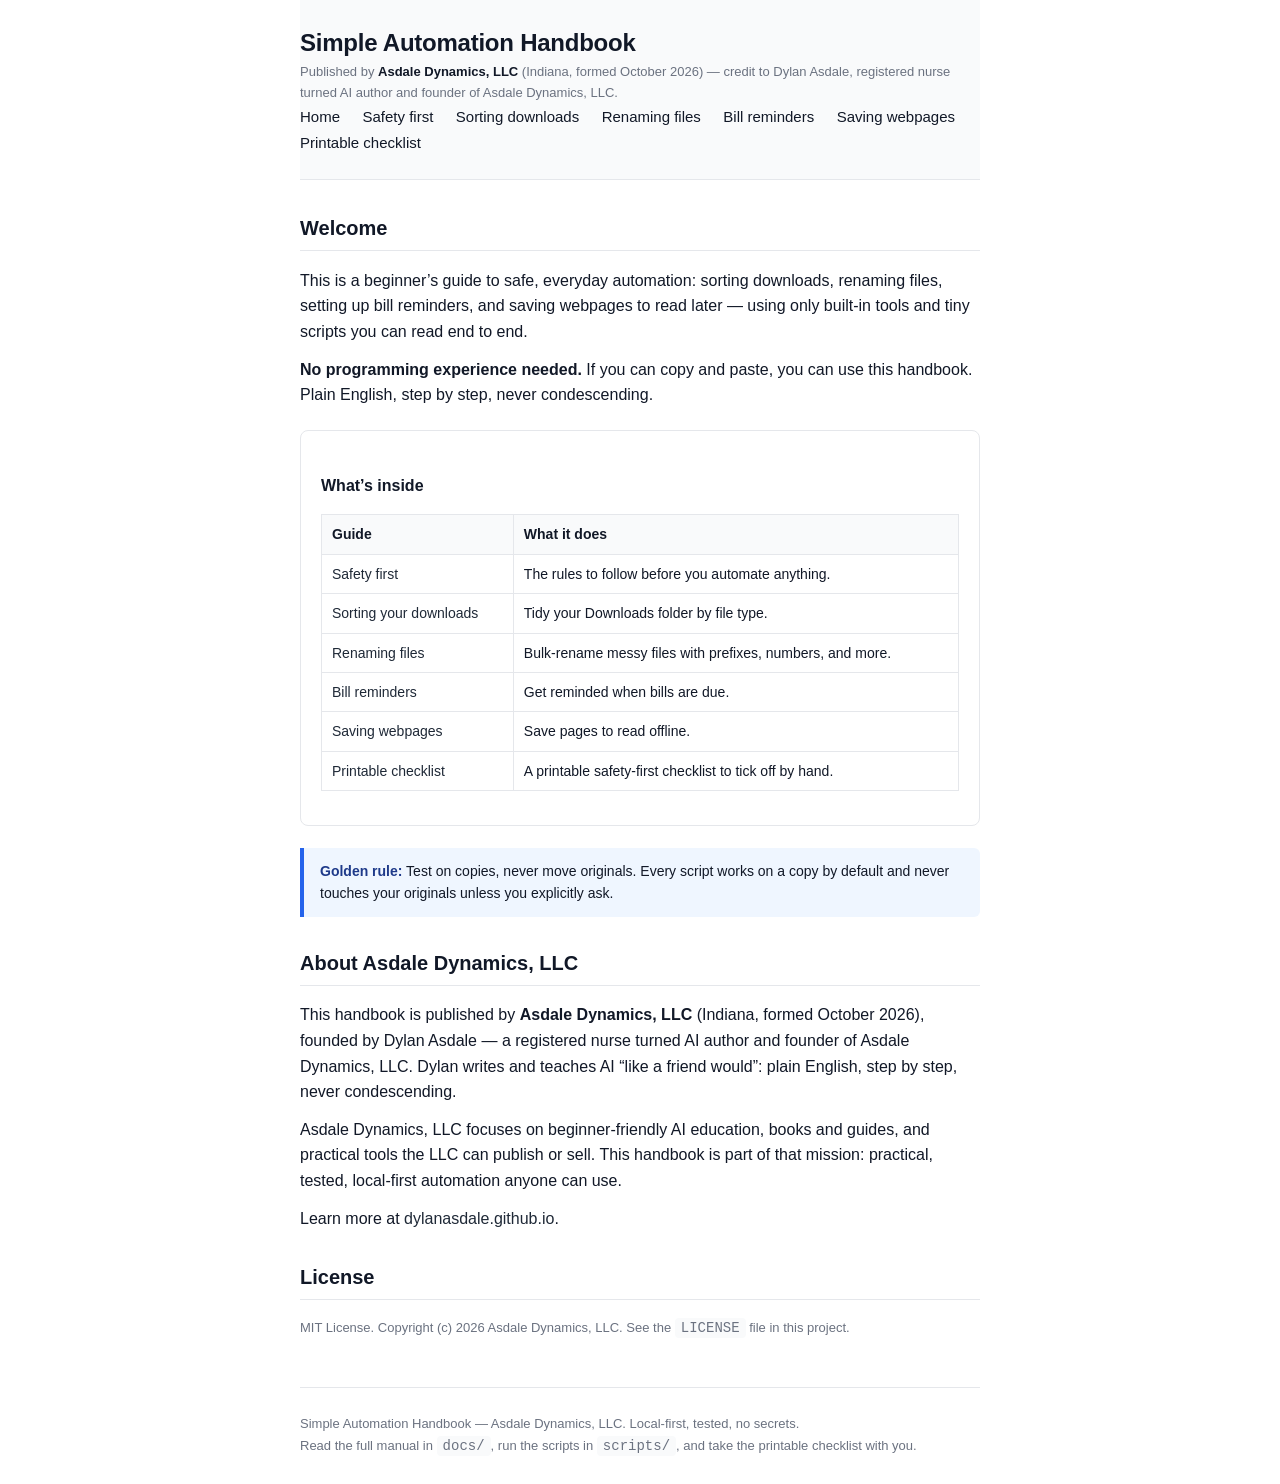
<file: static/index.html>
<!DOCTYPE html>
<html lang="en">
<head>
<meta charset="UTF-8">
<meta name="viewport" content="width=device-width, initial-scale=1.0">
<title>Simple Automation Handbook — Asdale Dynamics, LLC</title>
<link rel="stylesheet" href="style.css">
</head>
<body>
<div class="wrap">
<header>
  <h1>Simple Automation Handbook</h1>
  <div class="credit">Published by <strong>Asdale Dynamics, LLC</strong> (Indiana, formed October 2026) &mdash; credit to Dylan Asdale, registered nurse turned AI author and founder of Asdale Dynamics, LLC.</div>
  <nav>
    <a href="#">Home</a>
    <a href="safety.html">Safety first</a>
    <a href="sorting-downloads.html">Sorting downloads</a>
    <a href="renaming-files.html">Renaming files</a>
    <a href="bill-reminders.html">Bill reminders</a>
    <a href="saving-webpages.html">Saving webpages</a>
    <a href="checklist.html">Printable checklist</a>
  </nav>
</header>

<main>
<h2>Welcome</h2>
<p>This is a beginner&rsquo;s guide to safe, everyday automation: sorting downloads, renaming files, setting up bill reminders, and saving webpages to read later &mdash; using only built-in tools and tiny scripts you can read end to end.</p>

<p><strong>No programming experience needed.</strong> If you can copy and paste, you can use this handbook. Plain English, step by step, never condescending.</p>

<div class="card">
<h3>What&rsquo;s inside</h3>
<table>
<thead>
<tr><th>Guide</th><th>What it does</th></tr>
</thead>
<tbody>
<tr><td><a href="safety.html">Safety first</a></td><td>The rules to follow before you automate anything.</td></tr>
<tr><td><a href="sorting-downloads.html">Sorting your downloads</a></td><td>Tidy your Downloads folder by file type.</td></tr>
<tr><td><a href="renaming-files.html">Renaming files</a></td><td>Bulk-rename messy files with prefixes, numbers, and more.</td></tr>
<tr><td><a href="bill-reminders.html">Bill reminders</a></td><td>Get reminded when bills are due.</td></tr>
<tr><td><a href="saving-webpages.html">Saving webpages</a></td><td>Save pages to read offline.</td></tr>
<tr><td><a href="checklist.html">Printable checklist</a></td><td>A printable safety-first checklist to tick off by hand.</td></tr>
</tbody>
</table>
</div>

<div class="rule"><b>Golden rule:</b> Test on copies, never move originals. Every script works on a copy by default and never touches your originals unless you explicitly ask.</div>

<h2>About Asdale Dynamics, LLC</h2>
<p>This handbook is published by <strong>Asdale Dynamics, LLC</strong> (Indiana, formed October 2026), founded by Dylan Asdale &mdash; a registered nurse turned AI author and founder of Asdale Dynamics, LLC. Dylan writes and teaches AI &ldquo;like a friend would&rdquo;: plain English, step by step, never condescending.</p>
<p>Asdale Dynamics, LLC focuses on beginner-friendly AI education, books and guides, and practical tools the LLC can publish or sell. This handbook is part of that mission: practical, tested, local-first automation anyone can use.</p>
<p>Learn more at <a href="https://dylanasdale.github.io" target="_blank" rel="noopener">dylanasdale.github.io</a>.</p>

<h2>License</h2>
<p class="small">MIT License. Copyright (c) 2026 Asdale Dynamics, LLC. See the <code>LICENSE</code> file in this project.</p>
</main>

<footer>
Simple Automation Handbook &mdash; Asdale Dynamics, LLC. Local-first, tested, no secrets.<br>
Read the full manual in <code>docs/</code>, run the scripts in <code>scripts/</code>, and take the <a href="checklist.html">printable checklist</a> with you.
</footer>
</div>
</body>
</html>
</file>
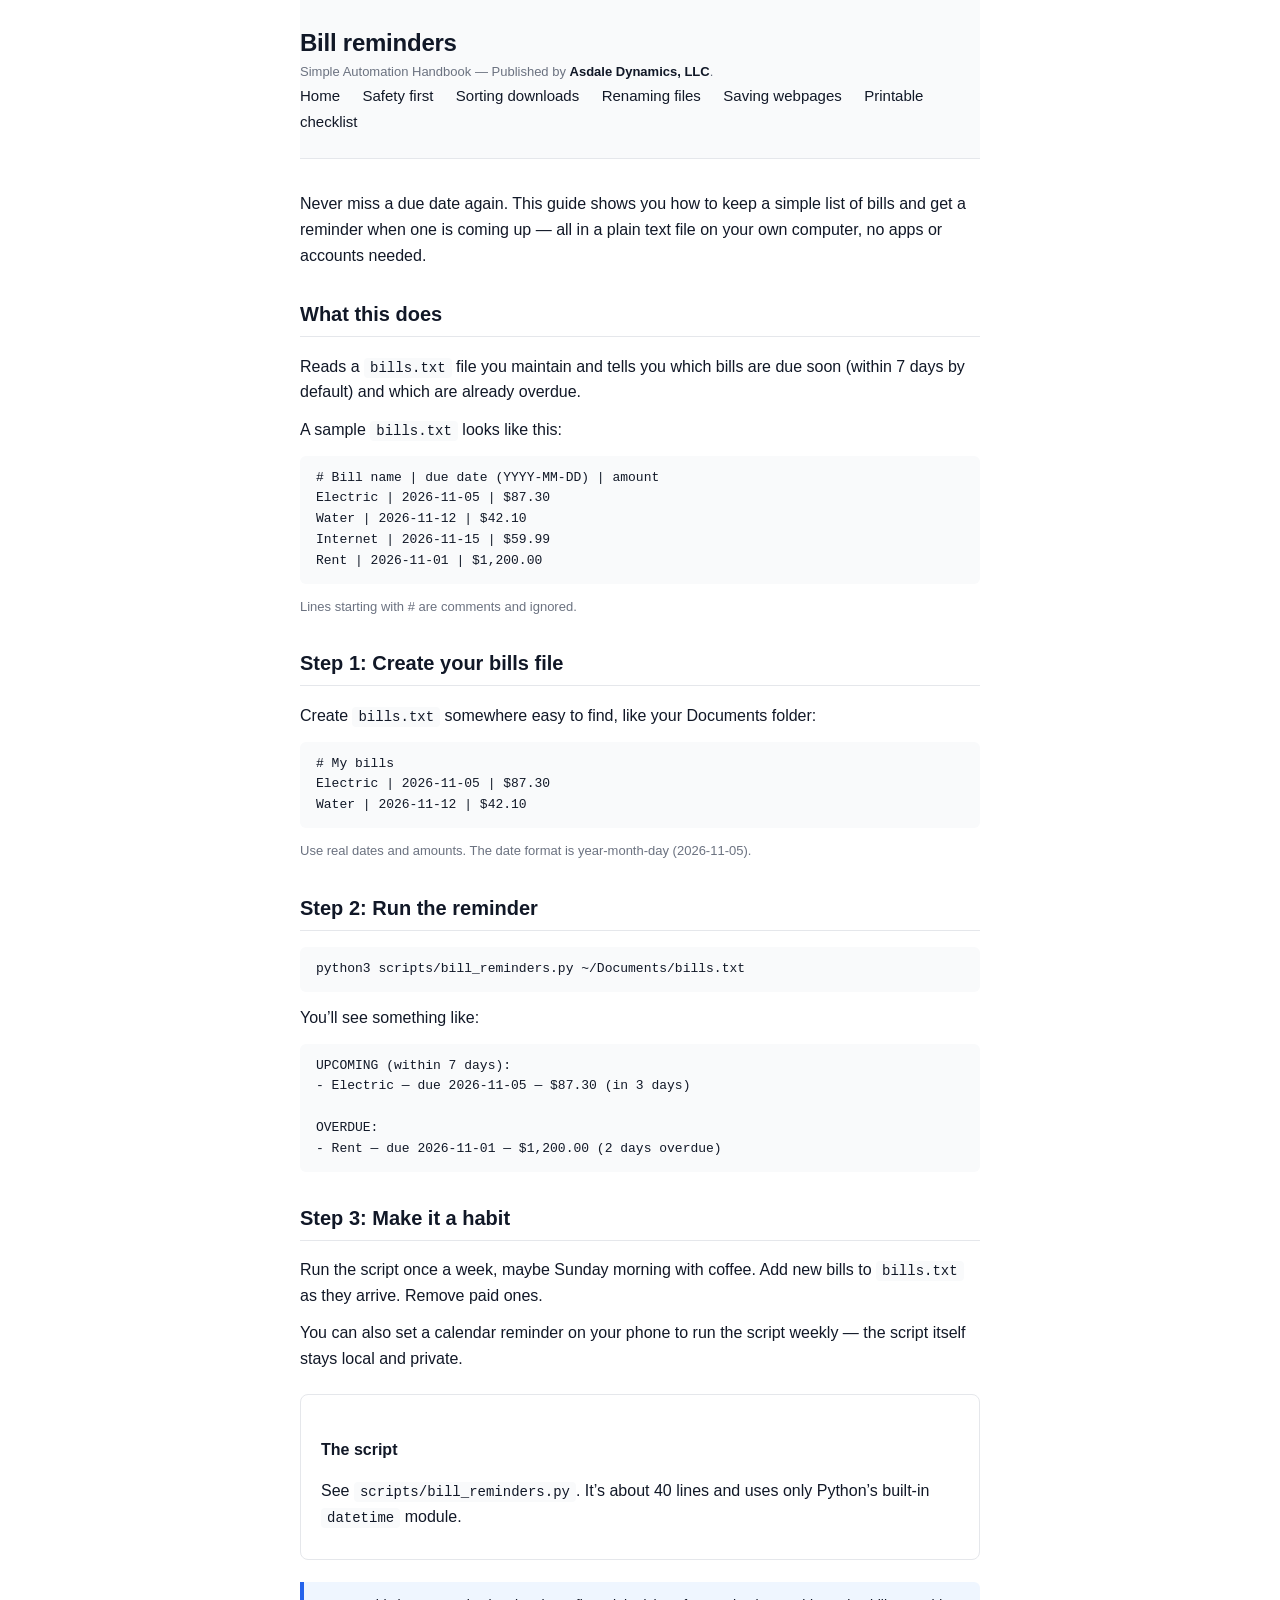
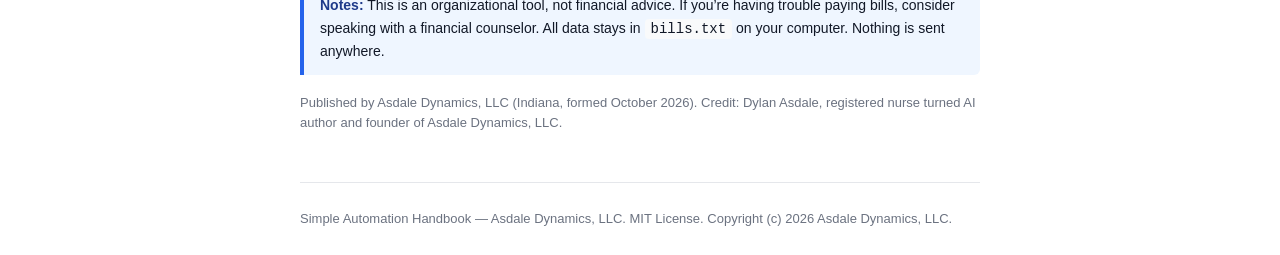
<file: static/bill-reminders.html>
<!DOCTYPE html>
<html lang="en">
<head>
<meta charset="UTF-8">
<meta name="viewport" content="width=device-width, initial-scale=1.0">
<title>Bill reminders — Simple Automation Handbook</title>
<link rel="stylesheet" href="style.css">
</head>
<body>
<div class="wrap">
<header>
  <h1>Bill reminders</h1>
  <div class="credit">Simple Automation Handbook &mdash; Published by <strong>Asdale Dynamics, LLC</strong>.</div>
  <nav>
    <a href="index.html">Home</a>
    <a href="safety.html">Safety first</a>
    <a href="sorting-downloads.html">Sorting downloads</a>
    <a href="renaming-files.html">Renaming files</a>
    <a href="saving-webpages.html">Saving webpages</a>
    <a href="checklist.html">Printable checklist</a>
  </nav>
</header>

<main>
<p>Never miss a due date again. This guide shows you how to keep a simple list of bills and get a reminder when one is coming up &mdash; all in a plain text file on your own computer, no apps or accounts needed.</p>

<h2>What this does</h2>
<p>Reads a <code>bills.txt</code> file you maintain and tells you which bills are due soon (within 7 days by default) and which are already overdue.</p>

<p>A sample <code>bills.txt</code> looks like this:</p>
<pre><code># Bill name | due date (YYYY-MM-DD) | amount
Electric | 2026-11-05 | $87.30
Water | 2026-11-12 | $42.10
Internet | 2026-11-15 | $59.99
Rent | 2026-11-01 | $1,200.00</code></pre>
<p class="small">Lines starting with # are comments and ignored.</p>

<h2>Step 1: Create your bills file</h2>
<p>Create <code>bills.txt</code> somewhere easy to find, like your Documents folder:</p>
<pre><code># My bills
Electric | 2026-11-05 | $87.30
Water | 2026-11-12 | $42.10</code></pre>
<p class="small">Use real dates and amounts. The date format is year-month-day (2026-11-05).</p>

<h2>Step 2: Run the reminder</h2>
<pre><code>python3 scripts/bill_reminders.py ~/Documents/bills.txt</code></pre>
<p>You&rsquo;ll see something like:</p>
<pre><code>UPCOMING (within 7 days):
- Electric — due 2026-11-05 — $87.30 (in 3 days)

OVERDUE:
- Rent — due 2026-11-01 — $1,200.00 (2 days overdue)</code></pre>

<h2>Step 3: Make it a habit</h2>
<p>Run the script once a week, maybe Sunday morning with coffee. Add new bills to <code>bills.txt</code> as they arrive. Remove paid ones.</p>
<p>You can also set a calendar reminder on your phone to run the script weekly &mdash; the script itself stays local and private.</p>

<div class="card">
<h3>The script</h3>
<p>See <code>scripts/bill_reminders.py</code>. It&rsquo;s about 40 lines and uses only Python&rsquo;s built-in <code>datetime</code> module.</p>
</div>

<div class="rule"><b>Notes:</b> This is an organizational tool, not financial advice. If you&rsquo;re having trouble paying bills, consider speaking with a financial counselor. All data stays in <code>bills.txt</code> on your computer. Nothing is sent anywhere.</div>

<p class="small">Published by Asdale Dynamics, LLC (Indiana, formed October 2026). Credit: Dylan Asdale, registered nurse turned AI author and founder of Asdale Dynamics, LLC.</p>
</main>

<footer>
Simple Automation Handbook &mdash; Asdale Dynamics, LLC. MIT License. Copyright (c) 2026 Asdale Dynamics, LLC.
</footer>
</div>
</body>
</html>
</file>
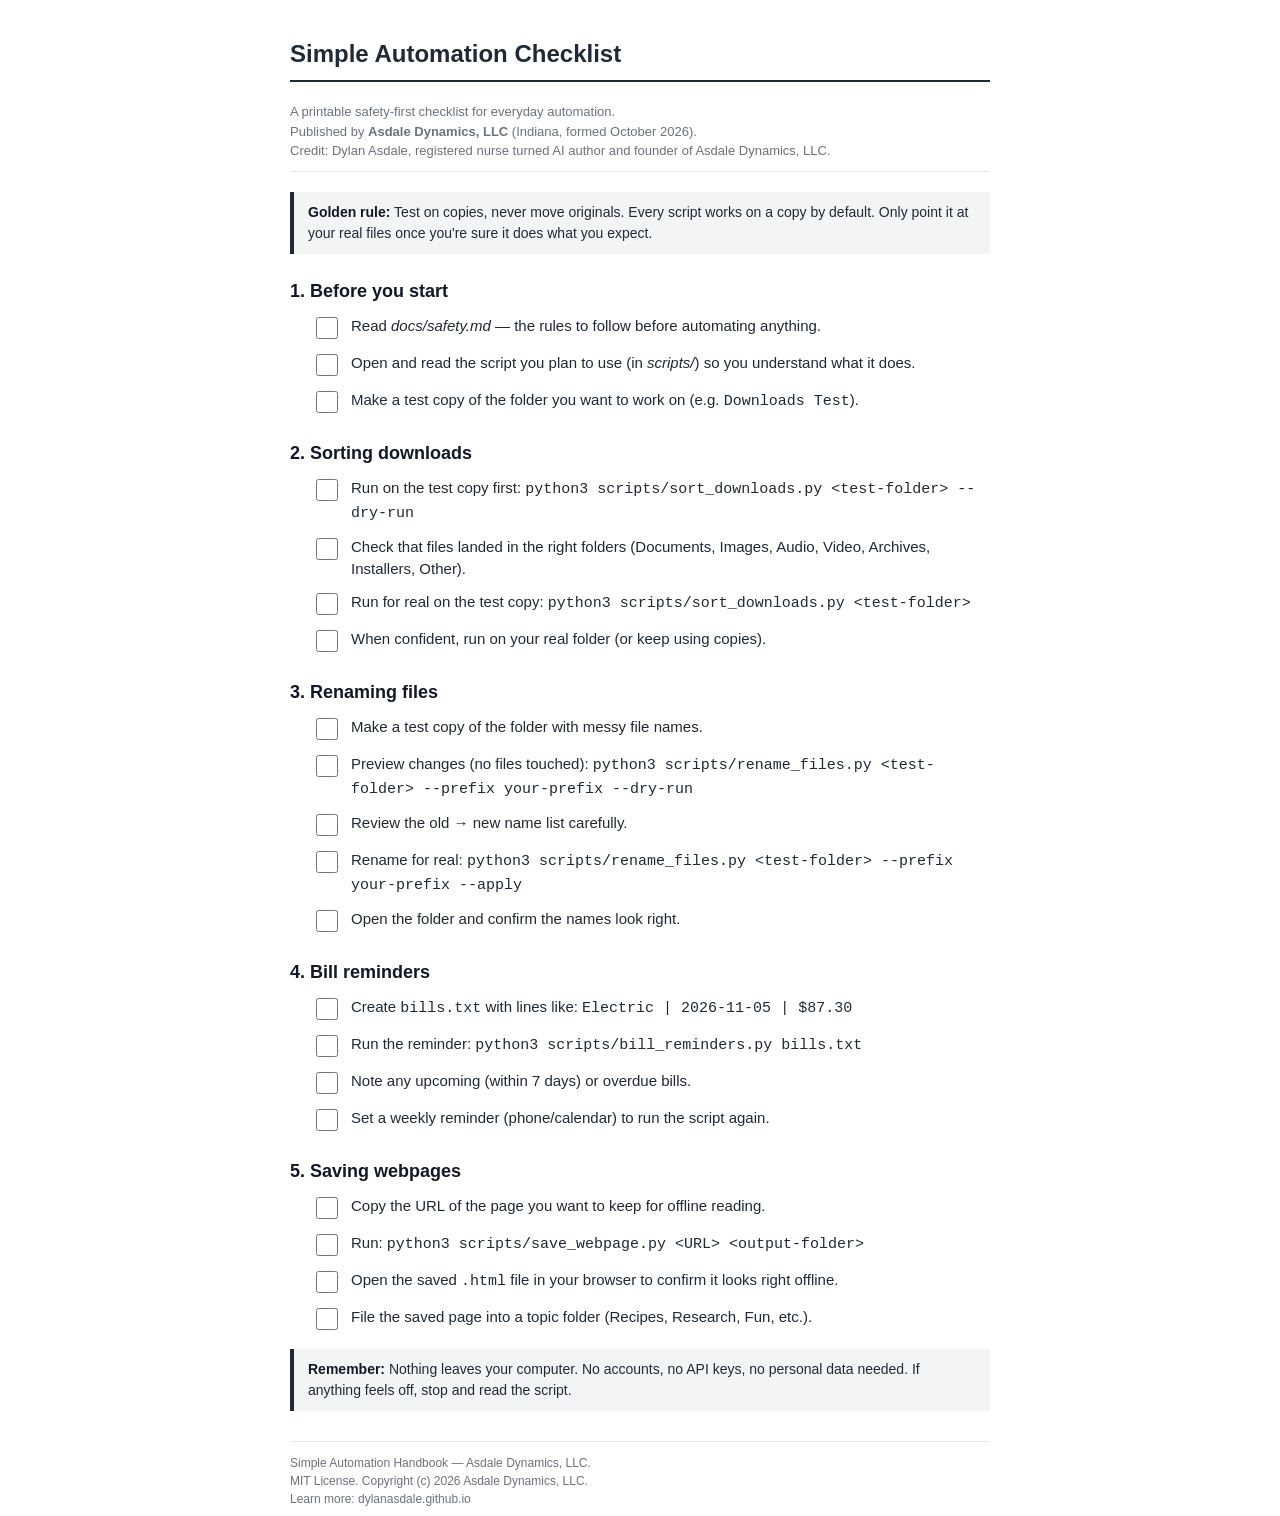
<file: static/checklist.html>
<!DOCTYPE html>
<html lang="en">
<head>
<meta charset="UTF-8">
<meta name="viewport" content="width=device-width, initial-scale=1.0">
<title>Simple Automation Checklist — Asdale Dynamics, LLC</title>
<style>
  @page { size: Letter; margin: 2cm; }
  body { font-family: -apple-system, BlinkMacSystemFont, "Segoe UI", Roboto, Helvetica, Arial, sans-serif; line-height: 1.5; color: #1f2937; max-width: 700px; margin: 0 auto; padding: 20px; }
  h1 { font-size: 24px; border-bottom: 2px solid #1f2937; padding-bottom: 8px; margin-bottom: 20px; }
  h2 { font-size: 18px; margin-top: 24px; margin-bottom: 10px; color: #111827; }
  .meta { font-size: 13px; color: #6b7280; margin-bottom: 20px; border-bottom: 1px solid #e5e7eb; padding-bottom: 10px; }
  ul { margin: 8px 0 16px 0; padding-left: 22px; }
  li { margin: 6px 0; }
  .task { display: flex; align-items: flex-start; gap: 10px; margin: 10px 0; page-break-inside: avoid; }
  .checkbox { width: 22px; height: 22px; border: 2px solid #1f2937; border-radius: 4px; flex-shrink: 0; margin-top: 2px; }
  .label { font-size: 15px; }
  .label b { color: #111827; }
  .note { font-size: 13px; color: #6b7280; margin-left: 2px; }
  .rule { background: #f3f4f6; border-left: 4px solid #1f2937; padding: 10px 14px; margin: 14px 0; font-size: 14px; page-break-inside: avoid; }
  .rule b { color: #111827; }
  footer { margin-top: 30px; padding-top: 12px; border-top: 1px solid #e5e7eb; font-size: 12px; color: #6b7280; }
  @media print {
    body { padding: 0; }
    .noprint { display: none; }
  }
  .noprint { margin-top: 20px; padding: 12px; background: #eff6ff; border: 1px solid #bfdbfe; border-radius: 6px; font-size: 13px; }
</style>
</head>
<body>

<h1>Simple Automation Checklist</h1>
<p class="meta">A printable safety-first checklist for everyday automation.<br>
Published by <strong>Asdale Dynamics, LLC</strong> (Indiana, formed October 2026).<br>
Credit: Dylan Asdale, registered nurse turned AI author and founder of Asdale Dynamics, LLC.</p>

<div class="rule"><b>Golden rule:</b> Test on copies, never move originals. Every script works on a copy by default. Only point it at your real files once you're sure it does what you expect.</div>

<h2>1. Before you start</h2>
<ul>
  <li class="task"><input type="checkbox" class="checkbox"><span class="label">Read <em>docs/safety.md</em> — the rules to follow before automating anything.</span></li>
  <li class="task"><input type="checkbox" class="checkbox"><span class="label">Open and read the script you plan to use (in <em>scripts/</em>) so you understand what it does.</span></li>
  <li class="task"><input type="checkbox" class="checkbox"><span class="label">Make a test copy of the folder you want to work on (e.g. <code>Downloads Test</code>).</span></li>
</ul>

<h2>2. Sorting downloads</h2>
<ul>
  <li class="task"><input type="checkbox" class="checkbox"><span class="label">Run on the test copy first: <code>python3 scripts/sort_downloads.py &lt;test-folder&gt; --dry-run</code></span></li>
  <li class="task"><input type="checkbox" class="checkbox"><span class="label">Check that files landed in the right folders (Documents, Images, Audio, Video, Archives, Installers, Other).</span></li>
  <li class="task"><input type="checkbox" class="checkbox"><span class="label">Run for real on the test copy: <code>python3 scripts/sort_downloads.py &lt;test-folder&gt;</code></span></li>
  <li class="task"><input type="checkbox" class="checkbox"><span class="label">When confident, run on your real folder (or keep using copies).</span></li>
</ul>

<h2>3. Renaming files</h2>
<ul>
  <li class="task"><input type="checkbox" class="checkbox"><span class="label">Make a test copy of the folder with messy file names.</span></li>
  <li class="task"><input type="checkbox" class="checkbox"><span class="label">Preview changes (no files touched): <code>python3 scripts/rename_files.py &lt;test-folder&gt; --prefix your-prefix --dry-run</code></span></li>
  <li class="task"><input type="checkbox" class="checkbox"><span class="label">Review the old → new name list carefully.</span></li>
  <li class="task"><input type="checkbox" class="checkbox"><span class="label">Rename for real: <code>python3 scripts/rename_files.py &lt;test-folder&gt; --prefix your-prefix --apply</code></span></li>
  <li class="task"><input type="checkbox" class="checkbox"><span class="label">Open the folder and confirm the names look right.</span></li>
</ul>

<h2>4. Bill reminders</h2>
<ul>
  <li class="task"><input type="checkbox" class="checkbox"><span class="label">Create <code>bills.txt</code> with lines like: <code>Electric | 2026-11-05 | $87.30</code></span></li>
  <li class="task"><input type="checkbox" class="checkbox"><span class="label">Run the reminder: <code>python3 scripts/bill_reminders.py bills.txt</code></span></li>
  <li class="task"><input type="checkbox" class="checkbox"><span class="label">Note any upcoming (within 7 days) or overdue bills.</span></li>
  <li class="task"><input type="checkbox" class="checkbox"><span class="label">Set a weekly reminder (phone/calendar) to run the script again.</span></li>
</ul>

<h2>5. Saving webpages</h2>
<ul>
  <li class="task"><input type="checkbox" class="checkbox"><span class="label">Copy the URL of the page you want to keep for offline reading.</span></li>
  <li class="task"><input type="checkbox" class="checkbox"><span class="label">Run: <code>python3 scripts/save_webpage.py &lt;URL&gt; &lt;output-folder&gt;</code></span></li>
  <li class="task"><input type="checkbox" class="checkbox"><span class="label">Open the saved <code>.html</code> file in your browser to confirm it looks right offline.</span></li>
  <li class="task"><input type="checkbox" class="checkbox"><span class="label">File the saved page into a topic folder (Recipes, Research, Fun, etc.).</span></li>
</ul>

<div class="rule"><b>Remember:</b> Nothing leaves your computer. No accounts, no API keys, no personal data needed. If anything feels off, stop and read the script.</div>

<footer>
Simple Automation Handbook &mdash; Asdale Dynamics, LLC.<br>
MIT License. Copyright (c) 2026 Asdale Dynamics, LLC.<br>
Learn more: dylanasdale.github.io
</footer>

</body>
</html>
</file>
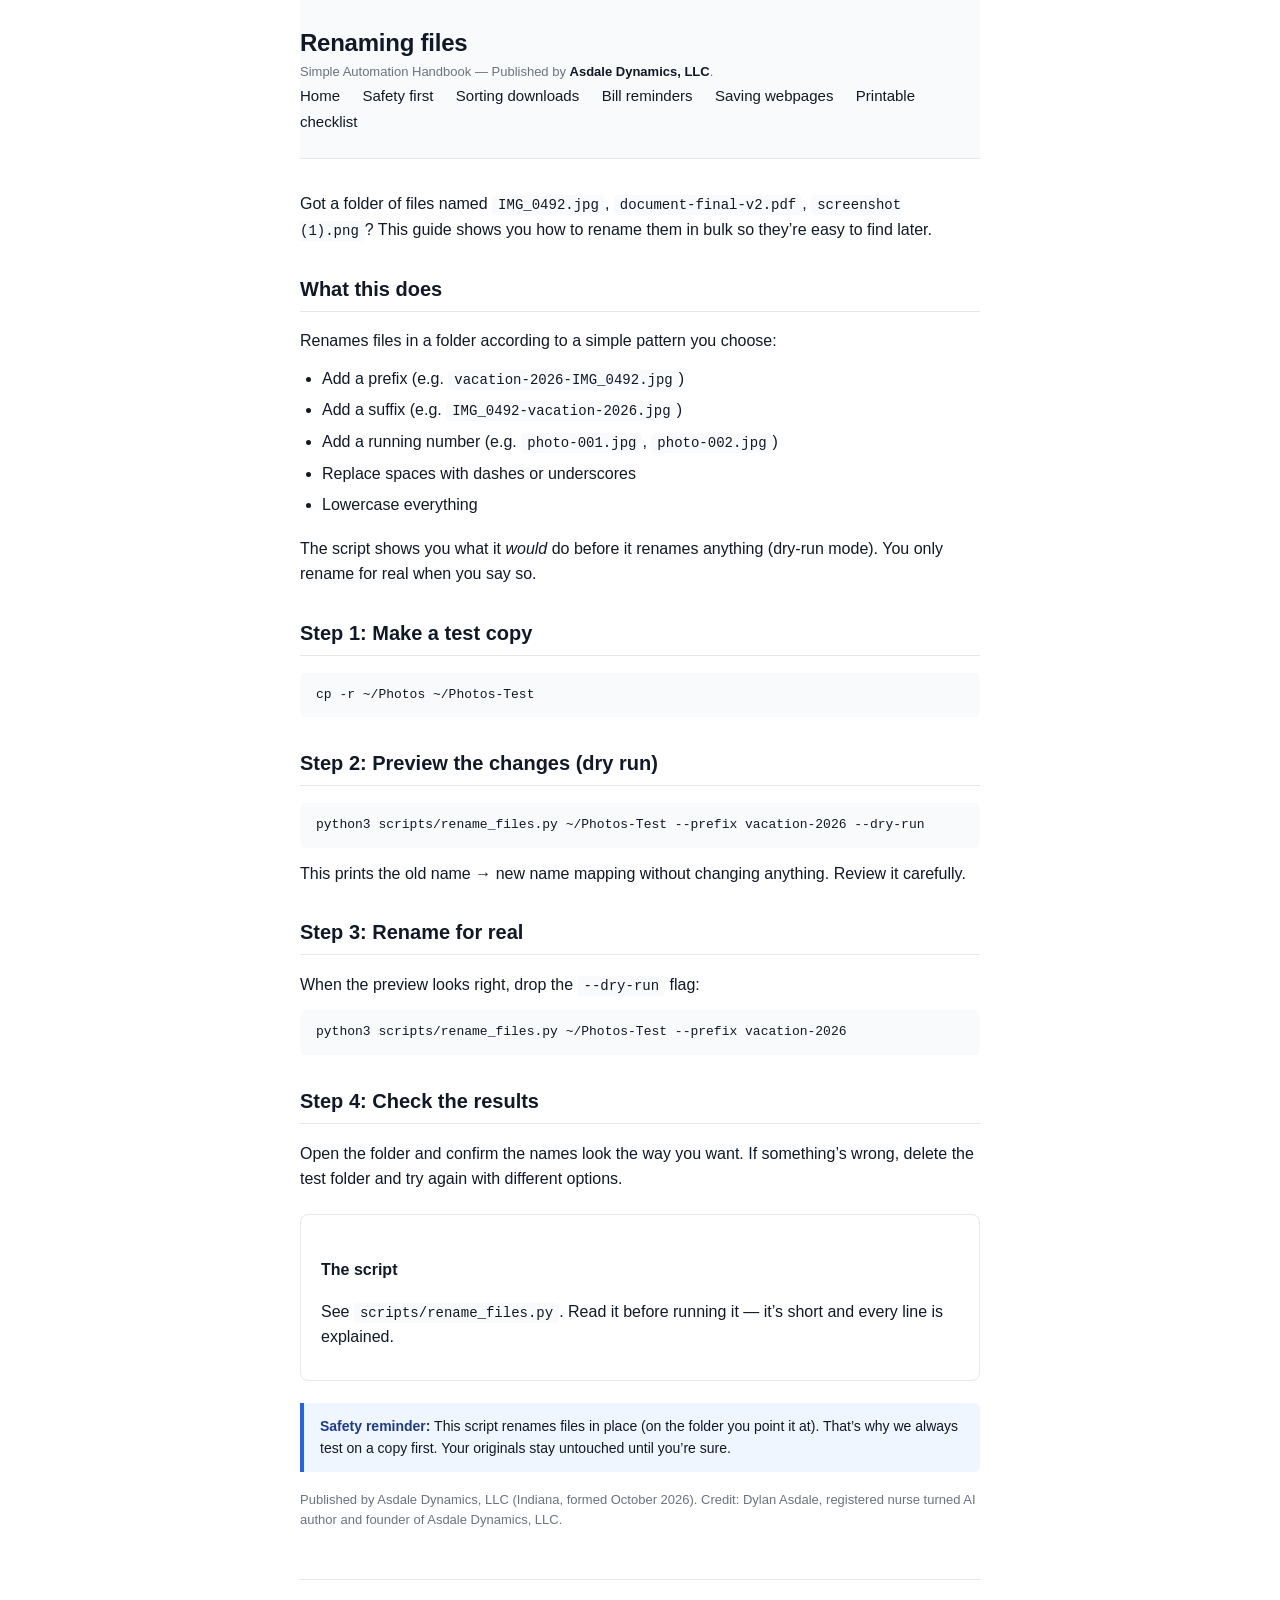
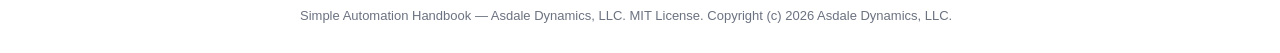
<file: static/renaming-files.html>
<!DOCTYPE html>
<html lang="en">
<head>
<meta charset="UTF-8">
<meta name="viewport" content="width=device-width, initial-scale=1.0">
<title>Renaming files — Simple Automation Handbook</title>
<link rel="stylesheet" href="style.css">
</head>
<body>
<div class="wrap">
<header>
  <h1>Renaming files</h1>
  <div class="credit">Simple Automation Handbook &mdash; Published by <strong>Asdale Dynamics, LLC</strong>.</div>
  <nav>
    <a href="index.html">Home</a>
    <a href="safety.html">Safety first</a>
    <a href="sorting-downloads.html">Sorting downloads</a>
    <a href="bill-reminders.html">Bill reminders</a>
    <a href="saving-webpages.html">Saving webpages</a>
    <a href="checklist.html">Printable checklist</a>
  </nav>
</header>

<main>
<p>Got a folder of files named <code>IMG_0492.jpg</code>, <code>document-final-v2.pdf</code>, <code>screenshot (1).png</code>? This guide shows you how to rename them in bulk so they&rsquo;re easy to find later.</p>

<h2>What this does</h2>
<p>Renames files in a folder according to a simple pattern you choose:</p>
<ul>
<li>Add a prefix (e.g. <code>vacation-2026-IMG_0492.jpg</code>)</li>
<li>Add a suffix (e.g. <code>IMG_0492-vacation-2026.jpg</code>)</li>
<li>Add a running number (e.g. <code>photo-001.jpg</code>, <code>photo-002.jpg</code>)</li>
<li>Replace spaces with dashes or underscores</li>
<li>Lowercase everything</li>
</ul>
<p>The script shows you what it <em>would</em> do before it renames anything (dry-run mode). You only rename for real when you say so.</p>

<h2>Step 1: Make a test copy</h2>
<pre><code>cp -r ~/Photos ~/Photos-Test</code></pre>

<h2>Step 2: Preview the changes (dry run)</h2>
<pre><code>python3 scripts/rename_files.py ~/Photos-Test --prefix vacation-2026 --dry-run</code></pre>
<p>This prints the old name &rarr; new name mapping without changing anything. Review it carefully.</p>

<h2>Step 3: Rename for real</h2>
<p>When the preview looks right, drop the <code>--dry-run</code> flag:</p>
<pre><code>python3 scripts/rename_files.py ~/Photos-Test --prefix vacation-2026</code></pre>

<h2>Step 4: Check the results</h2>
<p>Open the folder and confirm the names look the way you want. If something&rsquo;s wrong, delete the test folder and try again with different options.</p>

<div class="card">
<h3>The script</h3>
<p>See <code>scripts/rename_files.py</code>. Read it before running it &mdash; it&rsquo;s short and every line is explained.</p>
</div>

<div class="rule"><b>Safety reminder:</b> This script renames files in place (on the folder you point it at). That&rsquo;s why we always test on a copy first. Your originals stay untouched until you&rsquo;re sure.</div>

<p class="small">Published by Asdale Dynamics, LLC (Indiana, formed October 2026). Credit: Dylan Asdale, registered nurse turned AI author and founder of Asdale Dynamics, LLC.</p>
</main>

<footer>
Simple Automation Handbook &mdash; Asdale Dynamics, LLC. MIT License. Copyright (c) 2026 Asdale Dynamics, LLC.
</footer>
</div>
</body>
</html>
</file>
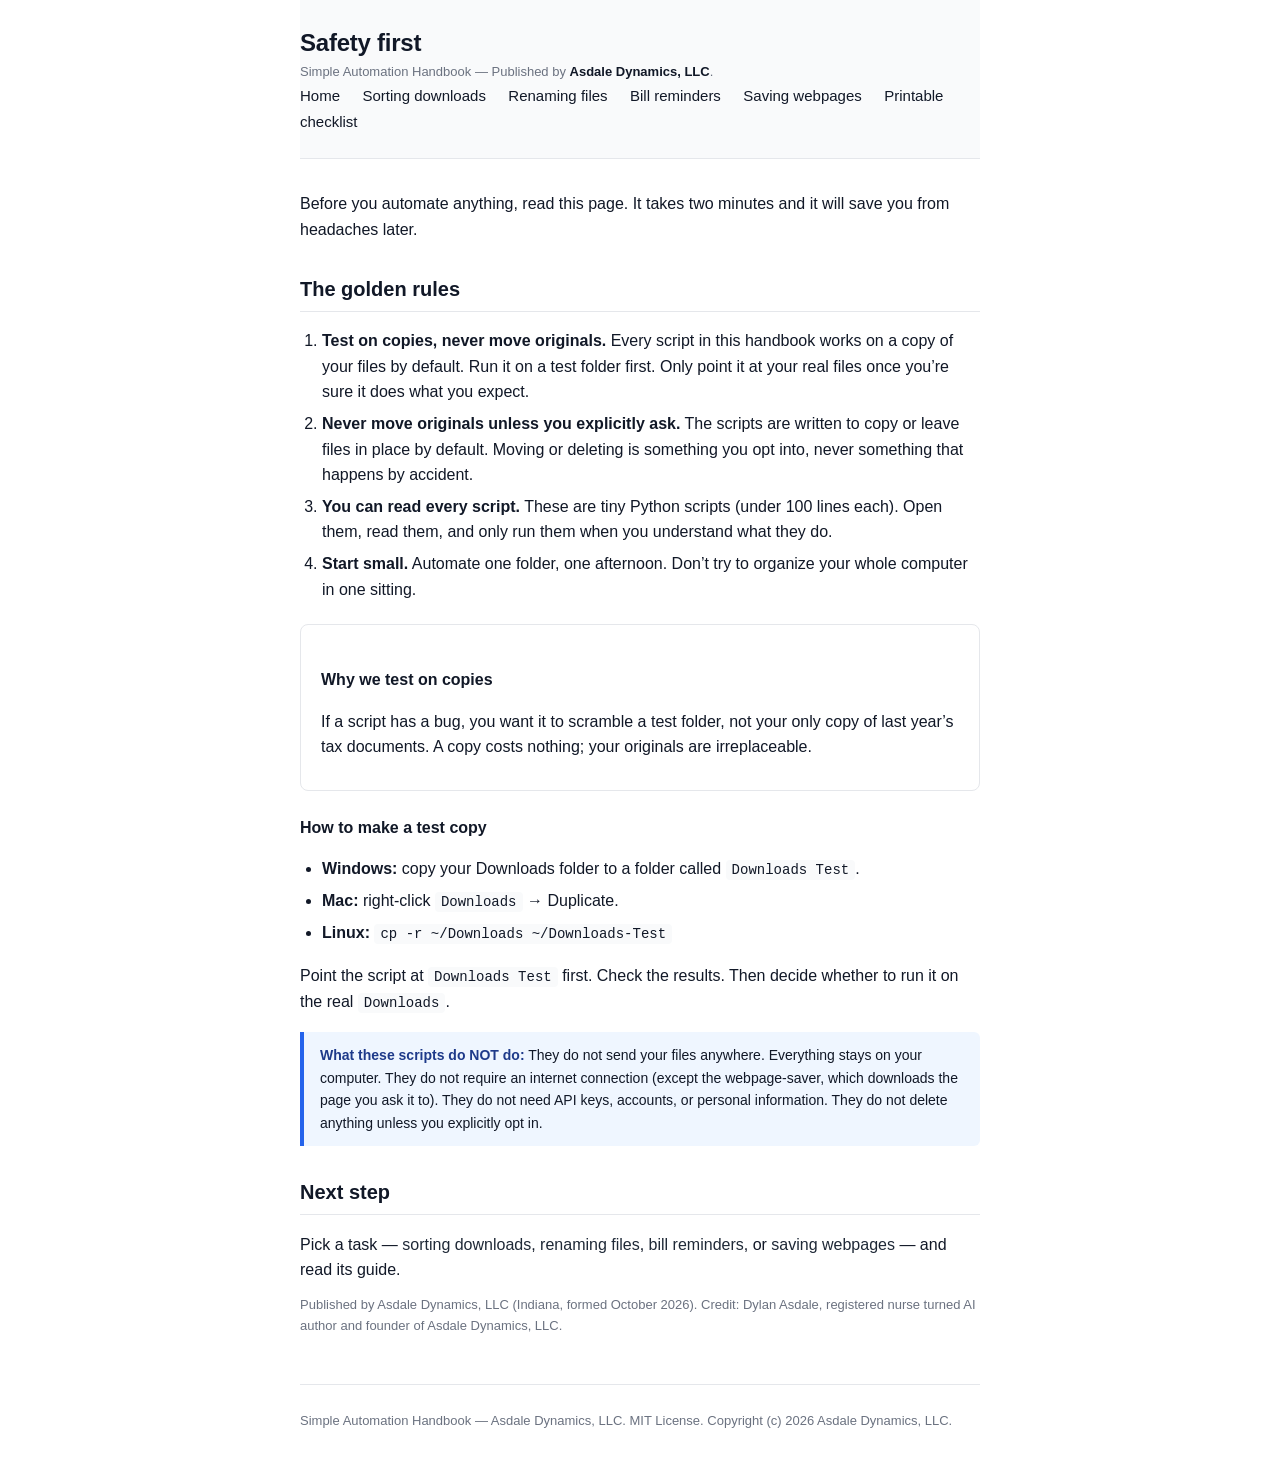
<file: static/safety.html>
<!DOCTYPE html>
<html lang="en">
<head>
<meta charset="UTF-8">
<meta name="viewport" content="width=device-width, initial-scale=1.0">
<title>Safety first — Simple Automation Handbook</title>
<link rel="stylesheet" href="style.css">
</head>
<body>
<div class="wrap">
<header>
  <h1>Safety first</h1>
  <div class="credit">Simple Automation Handbook &mdash; Published by <strong>Asdale Dynamics, LLC</strong>.</div>
  <nav>
    <a href="index.html">Home</a>
    <a href="sorting-downloads.html">Sorting downloads</a>
    <a href="renaming-files.html">Renaming files</a>
    <a href="bill-reminders.html">Bill reminders</a>
    <a href="saving-webpages.html">Saving webpages</a>
    <a href="checklist.html">Printable checklist</a>
  </nav>
</header>

<main>
<p>Before you automate anything, read this page. It takes two minutes and it will save you from headaches later.</p>

<h2>The golden rules</h2>
<ol>
<li><strong>Test on copies, never move originals.</strong> Every script in this handbook works on a copy of your files by default. Run it on a test folder first. Only point it at your real files once you&rsquo;re sure it does what you expect.</li>
<li><strong>Never move originals unless you explicitly ask.</strong> The scripts are written to copy or leave files in place by default. Moving or deleting is something you opt into, never something that happens by accident.</li>
<li><strong>You can read every script.</strong> These are tiny Python scripts (under 100 lines each). Open them, read them, and only run them when you understand what they do.</li>
<li><strong>Start small.</strong> Automate one folder, one afternoon. Don&rsquo;t try to organize your whole computer in one sitting.</li>
</ol>

<div class="card">
<h3>Why we test on copies</h3>
<p>If a script has a bug, you want it to scramble a test folder, not your only copy of last year&rsquo;s tax documents. A copy costs nothing; your originals are irreplaceable.</p>
</div>

<h3>How to make a test copy</h3>
<ul>
<li><strong>Windows:</strong> copy your Downloads folder to a folder called <code>Downloads Test</code>.</li>
<li><strong>Mac:</strong> right-click <code>Downloads</code> &rarr; Duplicate.</li>
<li><strong>Linux:</strong> <code>cp -r ~/Downloads ~/Downloads-Test</code></li>
</ul>
<p>Point the script at <code>Downloads Test</code> first. Check the results. Then decide whether to run it on the real <code>Downloads</code>.</p>

<div class="rule"><b>What these scripts do NOT do:</b> They do not send your files anywhere. Everything stays on your computer. They do not require an internet connection (except the webpage-saver, which downloads the page you ask it to). They do not need API keys, accounts, or personal information. They do not delete anything unless you explicitly opt in.</div>

<h2>Next step</h2>
<p>Pick a task &mdash; <a href="sorting-downloads.html">sorting downloads</a>, <a href="renaming-files.html">renaming files</a>, <a href="bill-reminders.html">bill reminders</a>, or <a href="saving-webpages.html">saving webpages</a> &mdash; and read its guide.</p>
<p class="small">Published by Asdale Dynamics, LLC (Indiana, formed October 2026). Credit: Dylan Asdale, registered nurse turned AI author and founder of Asdale Dynamics, LLC.</p>
</main>

<footer>
Simple Automation Handbook &mdash; Asdale Dynamics, LLC. MIT License. Copyright (c) 2026 Asdale Dynamics, LLC.
</footer>
</div>
</body>
</html>
</file>
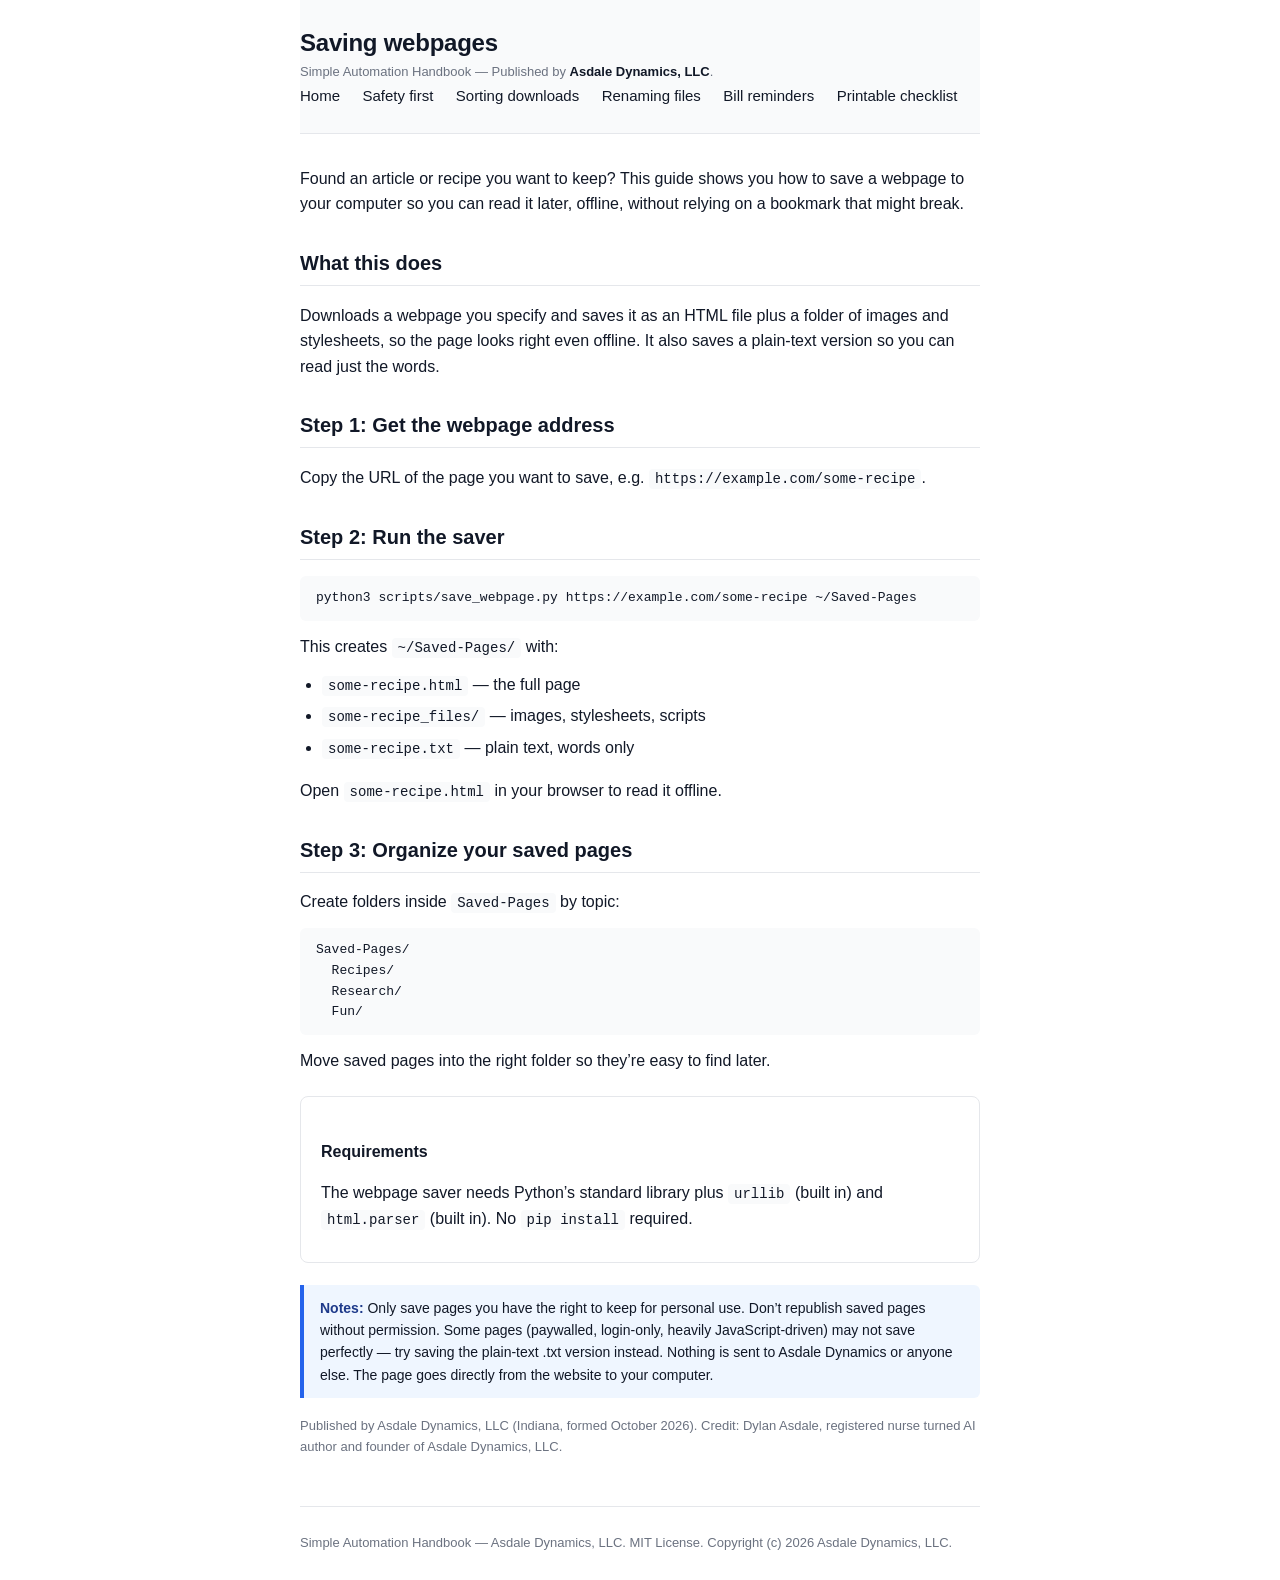
<file: static/saving-webpages.html>
<!DOCTYPE html>
<html lang="en">
<head>
<meta charset="UTF-8">
<meta name="viewport" content="width=device-width, initial-scale=1.0">
<title>Saving webpages — Simple Automation Handbook</title>
<link rel="stylesheet" href="style.css">
</head>
<body>
<div class="wrap">
<header>
  <h1>Saving webpages</h1>
  <div class="credit">Simple Automation Handbook &mdash; Published by <strong>Asdale Dynamics, LLC</strong>.</div>
  <nav>
    <a href="index.html">Home</a>
    <a href="safety.html">Safety first</a>
    <a href="sorting-downloads.html">Sorting downloads</a>
    <a href="renaming-files.html">Renaming files</a>
    <a href="bill-reminders.html">Bill reminders</a>
    <a href="checklist.html">Printable checklist</a>
  </nav>
</header>

<main>
<p>Found an article or recipe you want to keep? This guide shows you how to save a webpage to your computer so you can read it later, offline, without relying on a bookmark that might break.</p>

<h2>What this does</h2>
<p>Downloads a webpage you specify and saves it as an HTML file plus a folder of images and stylesheets, so the page looks right even offline. It also saves a plain-text version so you can read just the words.</p>

<h2>Step 1: Get the webpage address</h2>
<p>Copy the URL of the page you want to save, e.g. <code>https://example.com/some-recipe</code>.</p>

<h2>Step 2: Run the saver</h2>
<pre><code>python3 scripts/save_webpage.py https://example.com/some-recipe ~/Saved-Pages</code></pre>
<p>This creates <code>~/Saved-Pages/</code> with:</p>
<ul>
<li><code>some-recipe.html</code> &mdash; the full page</li>
<li><code>some-recipe_files/</code> &mdash; images, stylesheets, scripts</li>
<li><code>some-recipe.txt</code> &mdash; plain text, words only</li>
</ul>
<p>Open <code>some-recipe.html</code> in your browser to read it offline.</p>

<h2>Step 3: Organize your saved pages</h2>
<p>Create folders inside <code>Saved-Pages</code> by topic:</p>
<pre><code>Saved-Pages/
  Recipes/
  Research/
  Fun/</code></pre>
<p>Move saved pages into the right folder so they&rsquo;re easy to find later.</p>

<div class="card">
<h3>Requirements</h3>
<p>The webpage saver needs Python&rsquo;s standard library plus <code>urllib</code> (built in) and <code>html.parser</code> (built in). No <code>pip install</code> required.</p>
</div>

<div class="rule"><b>Notes:</b> Only save pages you have the right to keep for personal use. Don&rsquo;t republish saved pages without permission. Some pages (paywalled, login-only, heavily JavaScript-driven) may not save perfectly &mdash; try saving the plain-text .txt version instead. Nothing is sent to Asdale Dynamics or anyone else. The page goes directly from the website to your computer.</div>

<p class="small">Published by Asdale Dynamics, LLC (Indiana, formed October 2026). Credit: Dylan Asdale, registered nurse turned AI author and founder of Asdale Dynamics, LLC.</p>
</main>

<footer>
Simple Automation Handbook &mdash; Asdale Dynamics, LLC. MIT License. Copyright (c) 2026 Asdale Dynamics, LLC.
</footer>
</div>
</body>
</html>
</file>
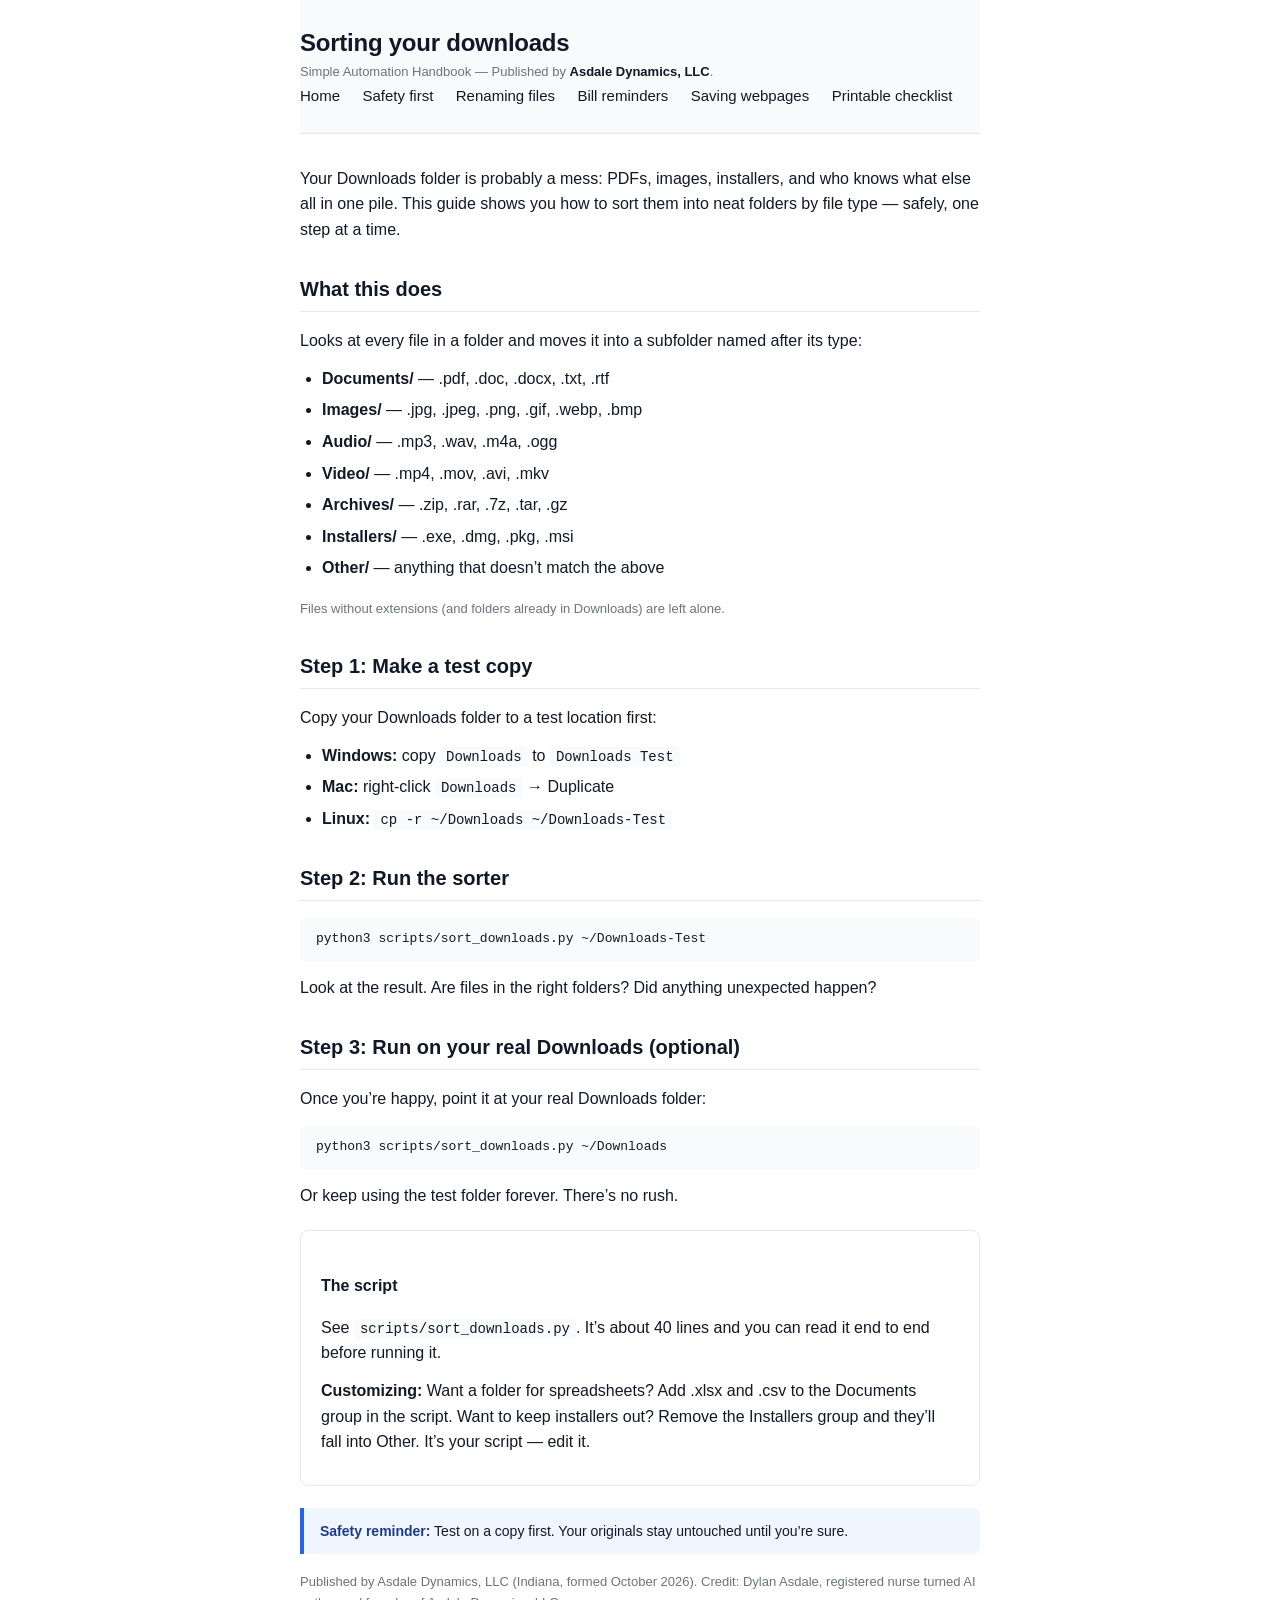
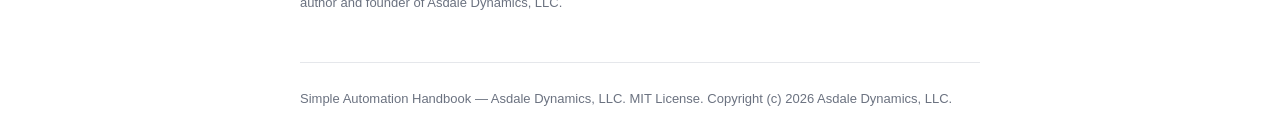
<file: static/sorting-downloads.html>
<!DOCTYPE html>
<html lang="en">
<head>
<meta charset="UTF-8">
<meta name="viewport" content="width=device-width, initial-scale=1.0">
<title>Sorting downloads — Simple Automation Handbook</title>
<link rel="stylesheet" href="style.css">
</head>
<body>
<div class="wrap">
<header>
  <h1>Sorting your downloads</h1>
  <div class="credit">Simple Automation Handbook &mdash; Published by <strong>Asdale Dynamics, LLC</strong>.</div>
  <nav>
    <a href="index.html">Home</a>
    <a href="safety.html">Safety first</a>
    <a href="renaming-files.html">Renaming files</a>
    <a href="bill-reminders.html">Bill reminders</a>
    <a href="saving-webpages.html">Saving webpages</a>
    <a href="checklist.html">Printable checklist</a>
  </nav>
</header>

<main>
<p>Your Downloads folder is probably a mess: PDFs, images, installers, and who knows what else all in one pile. This guide shows you how to sort them into neat folders by file type &mdash; safely, one step at a time.</p>

<h2>What this does</h2>
<p>Looks at every file in a folder and moves it into a subfolder named after its type:</p>
<ul>
<li><strong>Documents/</strong> &mdash; .pdf, .doc, .docx, .txt, .rtf</li>
<li><strong>Images/</strong> &mdash; .jpg, .jpeg, .png, .gif, .webp, .bmp</li>
<li><strong>Audio/</strong> &mdash; .mp3, .wav, .m4a, .ogg</li>
<li><strong>Video/</strong> &mdash; .mp4, .mov, .avi, .mkv</li>
<li><strong>Archives/</strong> &mdash; .zip, .rar, .7z, .tar, .gz</li>
<li><strong>Installers/</strong> &mdash; .exe, .dmg, .pkg, .msi</li>
<li><strong>Other/</strong> &mdash; anything that doesn&rsquo;t match the above</li>
</ul>
<p class="small">Files without extensions (and folders already in Downloads) are left alone.</p>

<h2>Step 1: Make a test copy</h2>
<p>Copy your Downloads folder to a test location first:</p>
<ul>
<li><strong>Windows:</strong> copy <code>Downloads</code> to <code>Downloads Test</code></li>
<li><strong>Mac:</strong> right-click <code>Downloads</code> &rarr; Duplicate</li>
<li><strong>Linux:</strong> <code>cp -r ~/Downloads ~/Downloads-Test</code></li>
</ul>

<h2>Step 2: Run the sorter</h2>
<pre><code>python3 scripts/sort_downloads.py ~/Downloads-Test</code></pre>
<p>Look at the result. Are files in the right folders? Did anything unexpected happen?</p>

<h2>Step 3: Run on your real Downloads (optional)</h2>
<p>Once you&rsquo;re happy, point it at your real Downloads folder:</p>
<pre><code>python3 scripts/sort_downloads.py ~/Downloads</code></pre>
<p>Or keep using the test folder forever. There&rsquo;s no rush.</p>

<div class="card">
<h3>The script</h3>
<p>See <code>scripts/sort_downloads.py</code>. It&rsquo;s about 40 lines and you can read it end to end before running it.</p>
<p><strong>Customizing:</strong> Want a folder for spreadsheets? Add .xlsx and .csv to the Documents group in the script. Want to keep installers out? Remove the Installers group and they&rsquo;ll fall into Other. It&rsquo;s your script &mdash; edit it.</p>
</div>

<div class="rule"><b>Safety reminder:</b> Test on a copy first. Your originals stay untouched until you&rsquo;re sure.</div>

<p class="small">Published by Asdale Dynamics, LLC (Indiana, formed October 2026). Credit: Dylan Asdale, registered nurse turned AI author and founder of Asdale Dynamics, LLC.</p>
</main>

<footer>
Simple Automation Handbook &mdash; Asdale Dynamics, LLC. MIT License. Copyright (c) 2026 Asdale Dynamics, LLC.
</footer>
</div>
</body>
</html>
</file>
<file: static/style.css>
/* Simple Automation Handbook — static site styles */
/* Published by Asdale Dynamics, LLC */

:root {
  --ink: #111827;
  --muted: #6b7280;
  --line: #e5e7eb;
  --bg: #ffffff;
  --soft: #f9fafb;
  --accent: #1f2937;
  --accent-hover: #374151;
}

* { box-sizing: border-box; }
html { scroll-behavior: smooth; }

body {
  font-family: -apple-system, BlinkMacSystemFont, "Segoe UI", Roboto, Helvetica, Arial, sans-serif;
  line-height: 1.6;
  color: var(--ink);
  background: var(--bg);
  margin: 0;
  padding: 0;
}

a { color: var(--accent); text-decoration: none; }
a:hover { color: var(--accent-hover); text-decoration: underline; }

.wrap { max-width: 720px; margin: 0 auto; padding: 0 20px; }

header {
  border-bottom: 1px solid var(--line);
  padding: 24px 0;
  margin-bottom: 32px;
  background: var(--soft);
}
header .wrap { display: flex; align-items: center; gap: 16px; flex-wrap: wrap; }
header h1 { font-size: 24px; margin: 0; letter-spacing: -0.01em; }
header .credit { font-size: 13px; color: var(--muted); }
header .credit strong { color: var(--ink); }

nav a { margin-right: 18px; font-weight: 500; font-size: 15px; color: var(--ink); }
nav a:hover { color: var(--accent); }

h1 { font-size: 30px; margin-top: 0; }
h2 { font-size: 20px; margin-top: 30px; border-bottom: 1px solid var(--line); padding-bottom: 6px; }
h3 { font-size: 16px; margin-top: 24px; }
p { margin: 12px 0; }
ul, ol { margin: 10px 0 18px 0; padding-left: 22px; }
li { margin: 6px 0; }

code { font-family: ui-monospace, SFMono-Regular, Menlo, Monaco, Consolas, monospace; font-size: 14px; background: var(--soft); padding: 2px 6px; border-radius: 4px; }
pre { background: var(--soft); padding: 12px 16px; border-radius: 6px; overflow-x: auto; }
pre code { background: transparent; padding: 0; font-size: 13px; }

table { width: 100%; border-collapse: collapse; margin: 16px 0; }
th, td { border: 1px solid var(--line); padding: 8px 10px; text-align: left; font-size: 14px; }
th { background: var(--soft); font-weight: 600; }

.card {
  border: 1px solid var(--line);
  border-radius: 8px;
  padding: 18px 20px;
  margin: 22px 0;
  background: var(--bg);
}
.card b { color: var(--ink); }

.rule {
  background: #eff6ff;
  border-left: 4px solid #2563eb;
  padding: 12px 16px;
  border-radius: 0 6px 6px 0;
  margin: 18px 0;
  font-size: 14px;
}
.rule b { color: #1e3a8a; }

footer {
  margin-top: 48px;
  padding: 26px 0;
  border-top: 1px solid var(--line);
  font-size: 13px;
  color: var(--muted);
}
footer a { color: var(--muted); }

.small { font-size: 13px; color: var(--muted); }

@media (max-width: 600px) {
  .wrap { padding: 0 14px; }
  header .wrap { flex-direction: column; align-items: flex-start; gap: 8px; }
  nav a { margin-right: 12px; display: inline-block; margin-bottom: 4px; }
}
</file>
